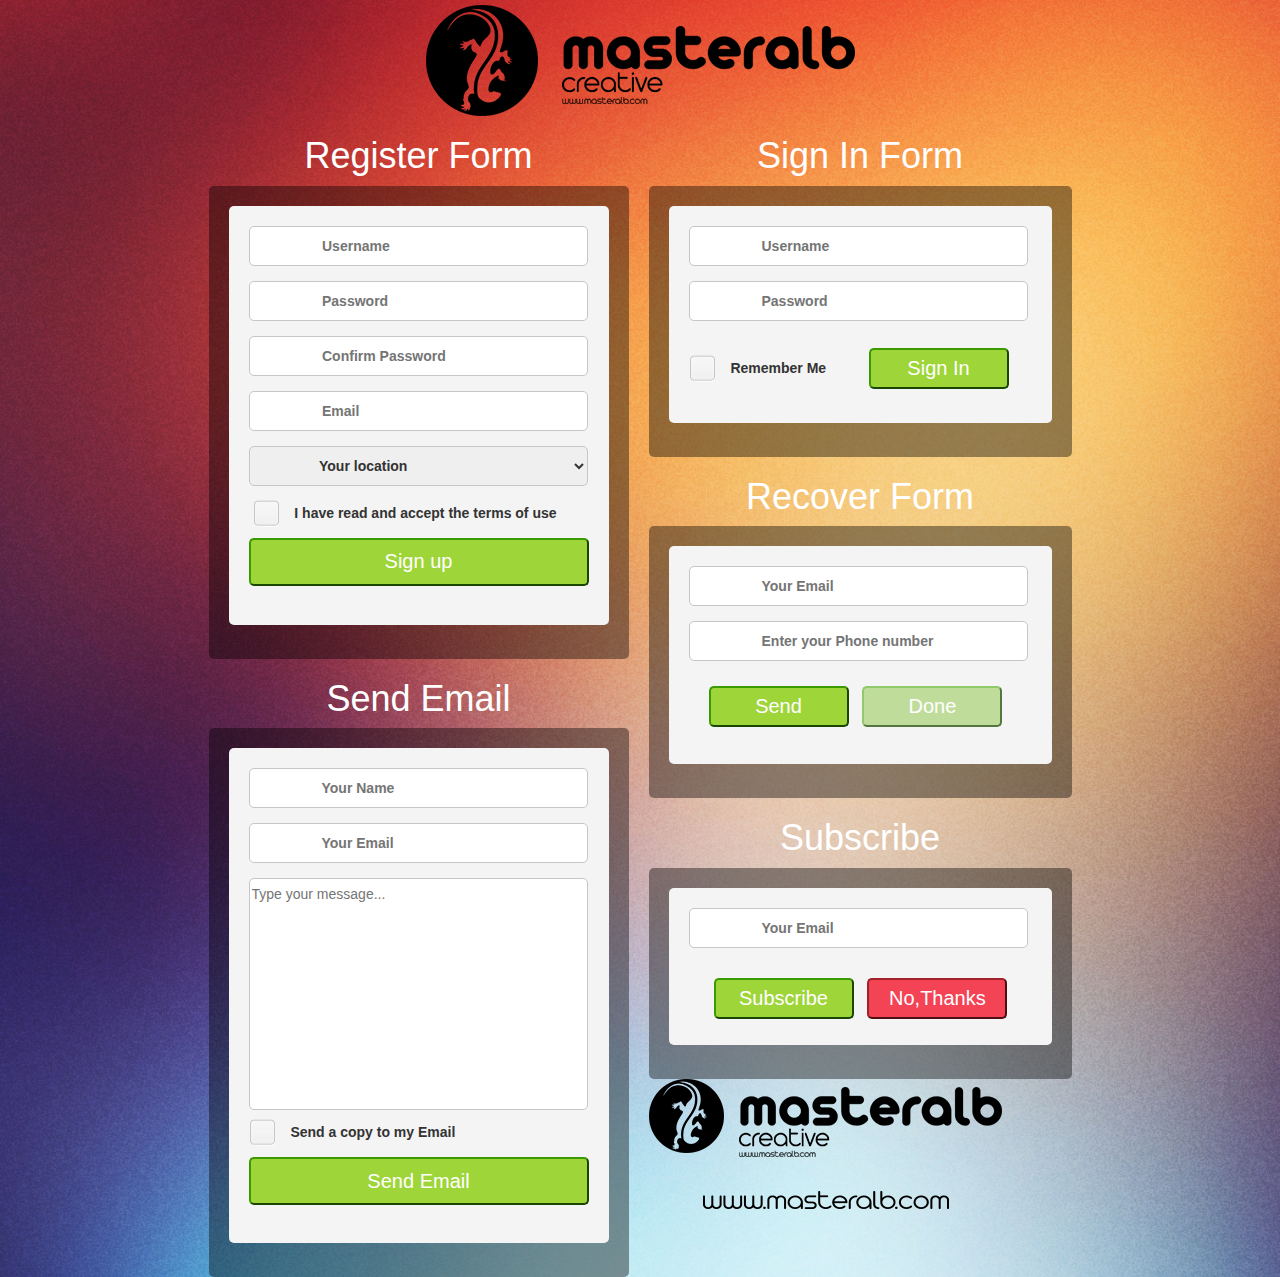
<file: challenge1/index.html>
<html>
<head>
  <meta charset="utf-8">
  <meta name="viewport" content="width=device-width, initial-scale=1">
  <link href="http://fonts.googleapis.com/css?family=Montserrat" rel="stylesheet">
  <link rel="stylesheet" href="https://maxcdn.bootstrapcdn.com/bootstrap/3.3.7/css/bootstrap.min.css">
  <link href="http://code.ionicframework.com/ionicons/2.0.1/css/ionicons.min.css" rel="stylesheet">
  <link rel="stylesheet" type="text/css" href="style.css">
</head>
<body>
  <div class="wrapper">
    <header class="logo">
      <div class="logo-top">
        <img src="images/logo-top.png" />
      </div>
    </header>
    <div class="main">
      <div class="left-side">
        <div class="form-register">
          <h1>Register Form</h1>
          <div class="shadow-form">
            <form class="register-form" autocomplete="on">
              <label class="icon-form"><i class="ion-person"></i><input type="text" class="username" name="username" placeholder="Username"></label></br>
              <label class="icon-form"><i class="ion-locked"></i><input type="text" name="password" placeholder="Password"></label></br>
              <label class="icon-form"><i class="ion-locked"></i><input type="text" name="cpassword" placeholder="Confirm Password"></label></br>
              <label class="icon-form"><i class="ion-email"></i><input type="text" name="email" placeholder="Email"></label></br>
              <label class="icon-form"><i class="ion-ios-location"></i><select class="loc-select">
                <option value="" disabled selected>Your location</option>
                <option value="hurr">Poland</option>
                <option value="hurr">Germany</option>
                <option value="hurr">Russia</option>
              </select></label></br>
              <input type="checkbox" id="c1" />
              <label for="c1"><p>I have read and accept the terms of use</p></label></br>
              <button type="button" class="button-register">Sign up</button>
            </form>
          </div>
        </div>
        <div class="form-sendemail">
          <h1>Send Email</h1>
          <div class="shadow-form">
            <form class="sendmail-form" autocomplete="on">
              <label class="icon-form"><i class="ion-person"></i><input type="text" class="username" name="name" placeholder="Your Name"></label></br>
              <label class="icon-form"><i class="ion-email"></i><input type="text" name="email" placeholder="Your Email"></label></br>
              <input type="textarea" placeholder="Type your message..."></br>
              <input type="checkbox" id="c2" />
              <label for="c2"><p>Send a copy to my Email</p></label></br>
              <button type="button" class="button-send">Send Email</button>
            </form>
          </div>
        </div>
      </div>
      <div class="right-side">
        <div class="form-sign">
          <h1>Sign In Form</h1>
          <div class="shadow-form">
            <form class="sign-form" autocomplete="on">
              <label class="icon-form"><i class="ion-person"></i><input type="text" class="username" name="username" placeholder="Username"></label></br>
              <label class="icon-form"><i class="ion-locked"></i><input type="text" name="password" placeholder="Password"></label></br>
              <input type="checkbox" id="c3" />
              <label for="c3"><p>Remember Me</p></label></br>
              <button type="button" class="button-sign">Sign In</button>
            </form>
          </div>
        </div>
        <div class="form-recover">
          <h1>Recover Form</h1>
          <div class="shadow-form">
            <form class="recover-form" autocomplete="on">
              <label class="icon-form"><i class="ion-email"></i><input type="text" name="email" placeholder="Your Email"></label></br>
              <label class="icon-form"><i class="ion-iphone"></i><input type="text" name="phone" placeholder="Enter your Phone number"></label></br>
              <button type="button" class="button-recover">Send</button>
              <button type="button" class="button-done">Done</button>
            </form>
          </div>
        </div>
        <div class="form-subscribe">
          <h1>Subscribe</h1>
          <div class="shadow-form">
            <form class="subscribe-form" autocomplete="on">
              <label class="icon-form"><i class="ion-email"></i><input type="text" name="email" placeholder="Your Email"></label></br>
              <button type="button" class="button-subscribe">Subscribe</button>
              <button type="button" class="button-no">No,Thanks</button>
            </div>
          </div>
          <div class="bottom-logo">
            <img src="images/logo-bot.png" />
          </div>
        </div>
      </div>
    </div>
  </body>
  </html>
</file>
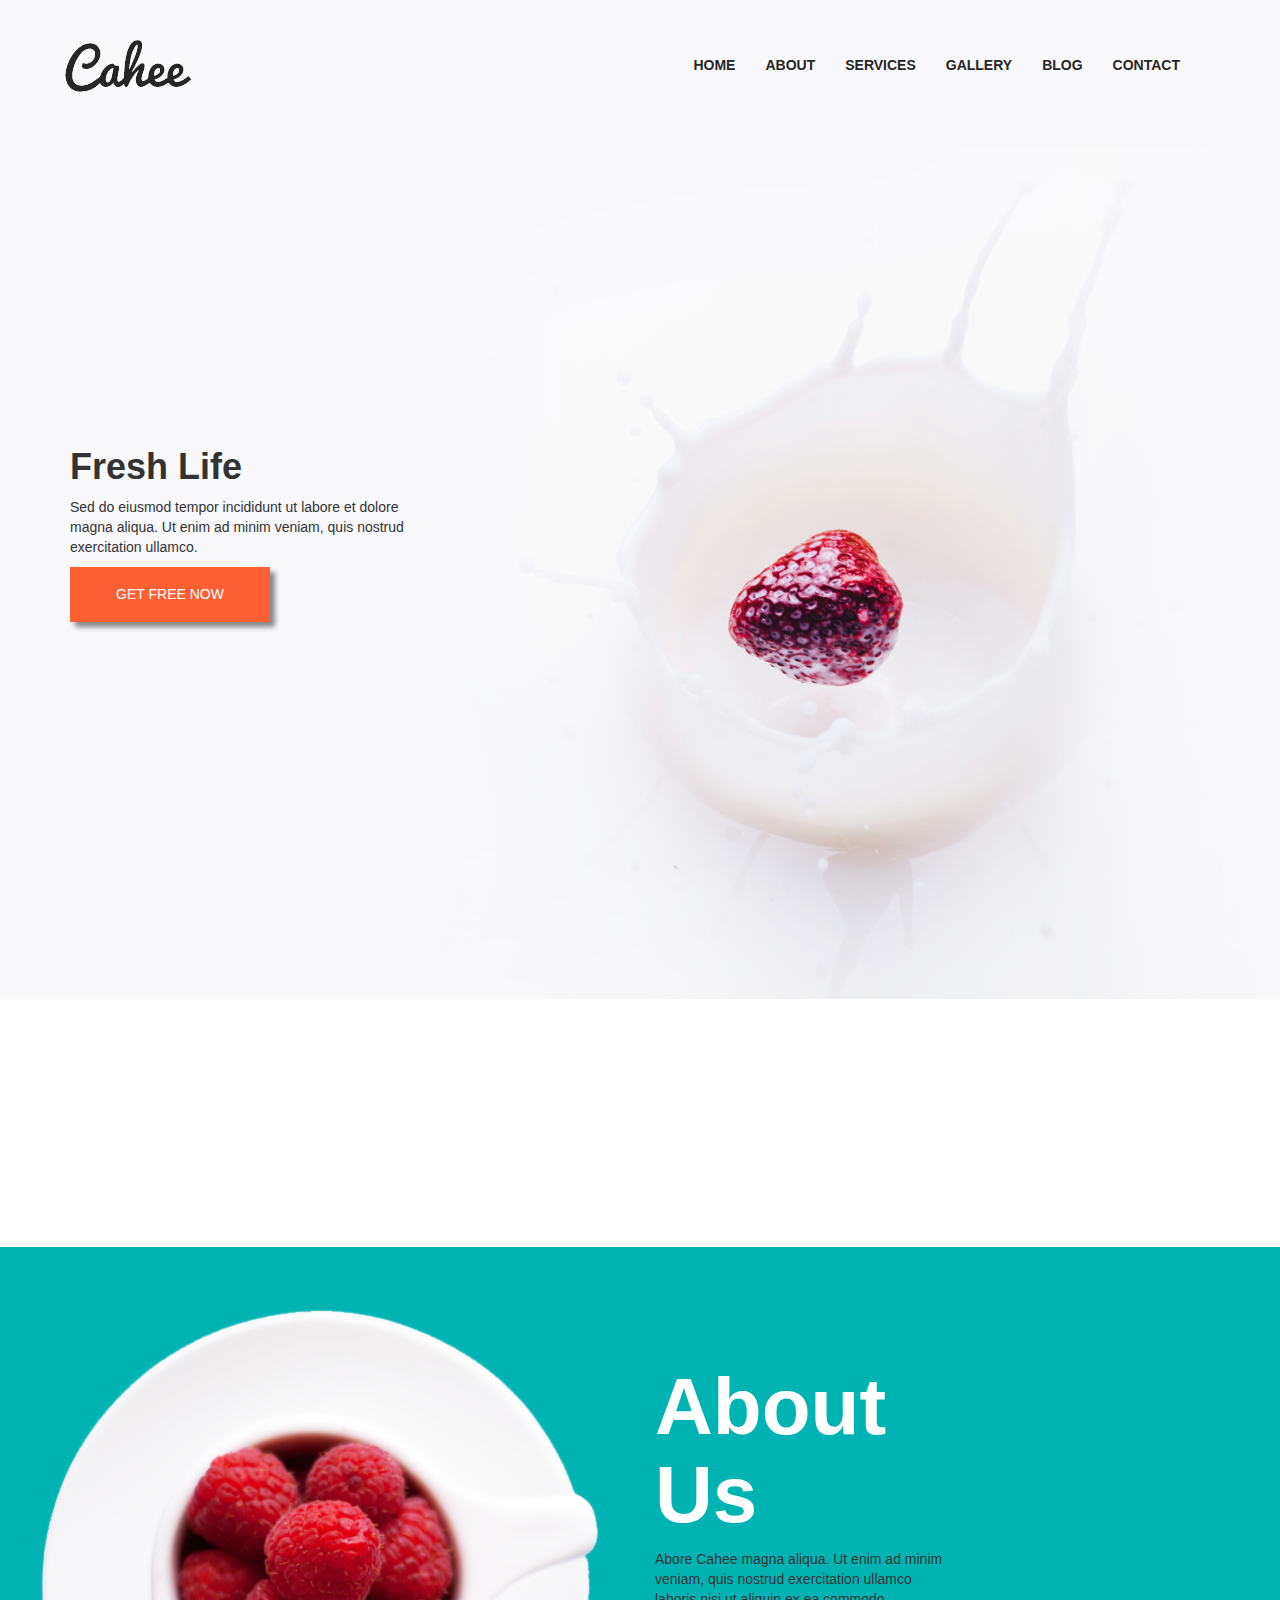
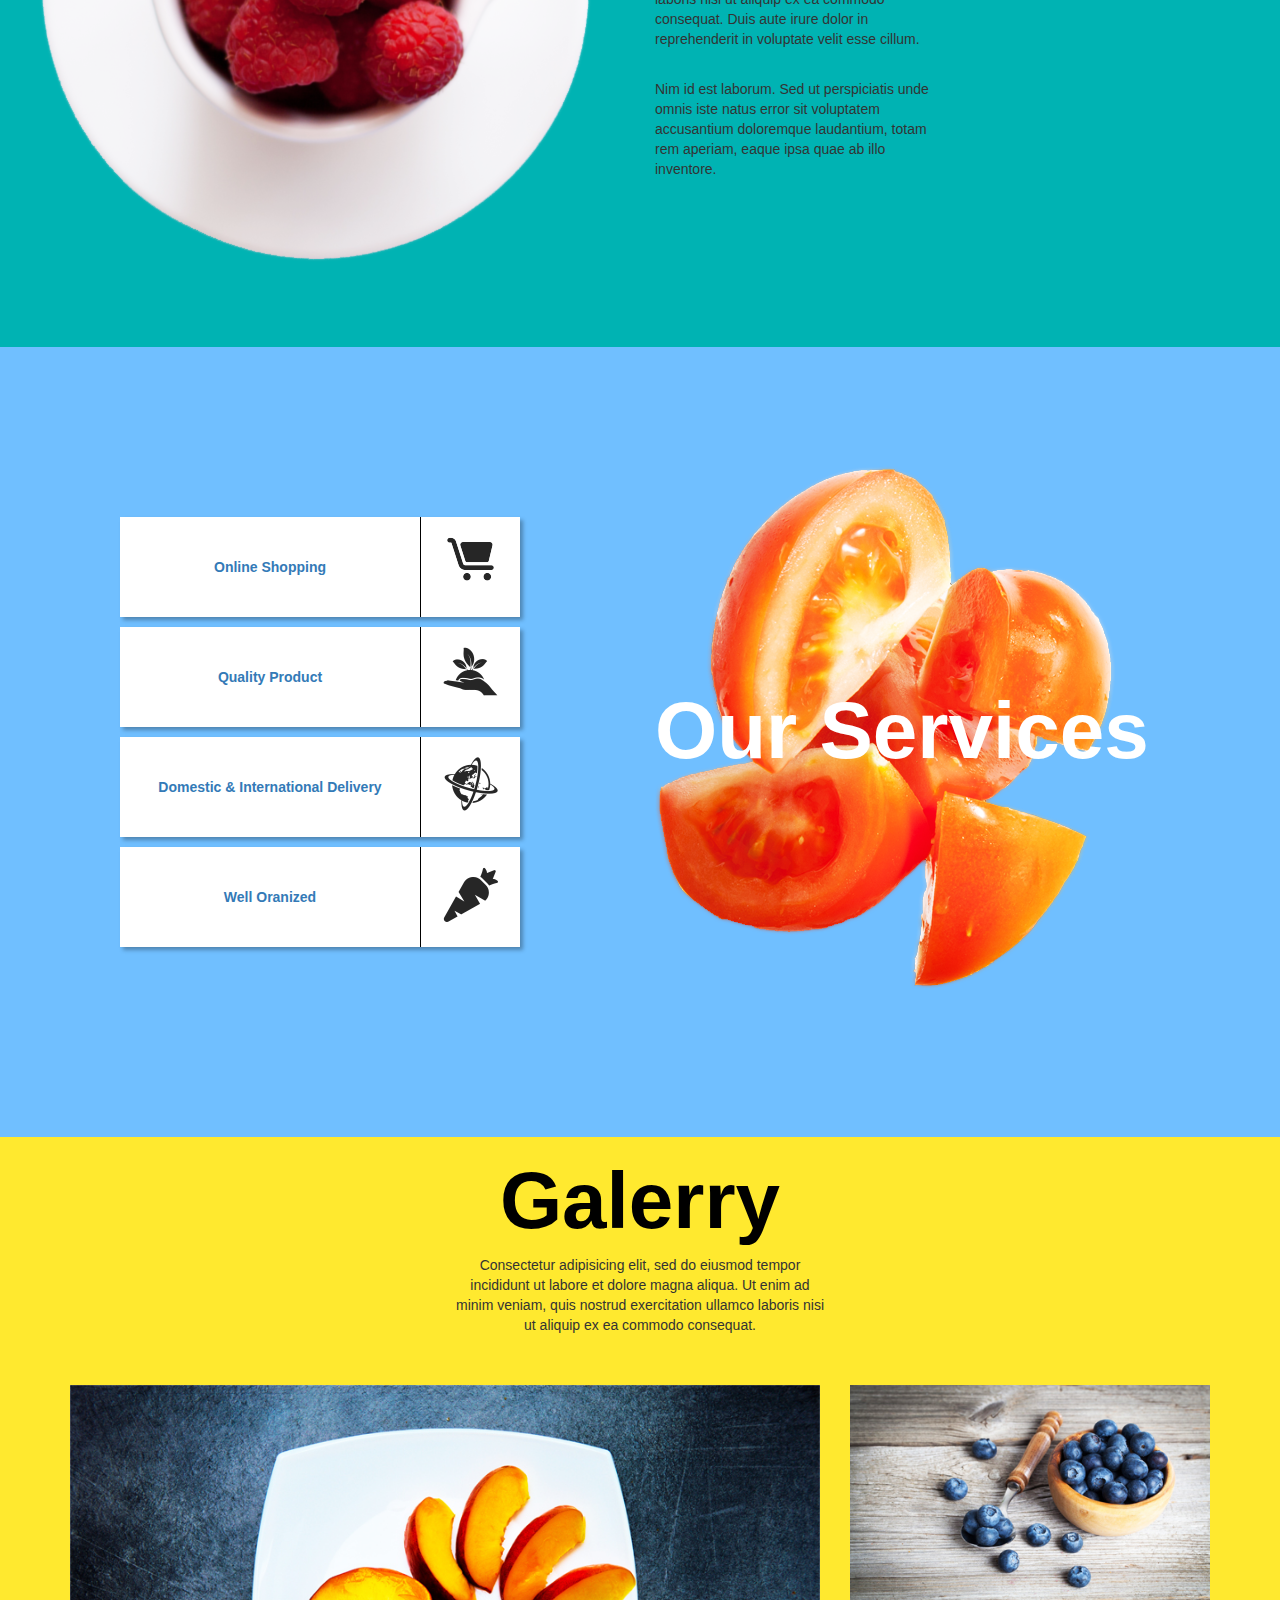
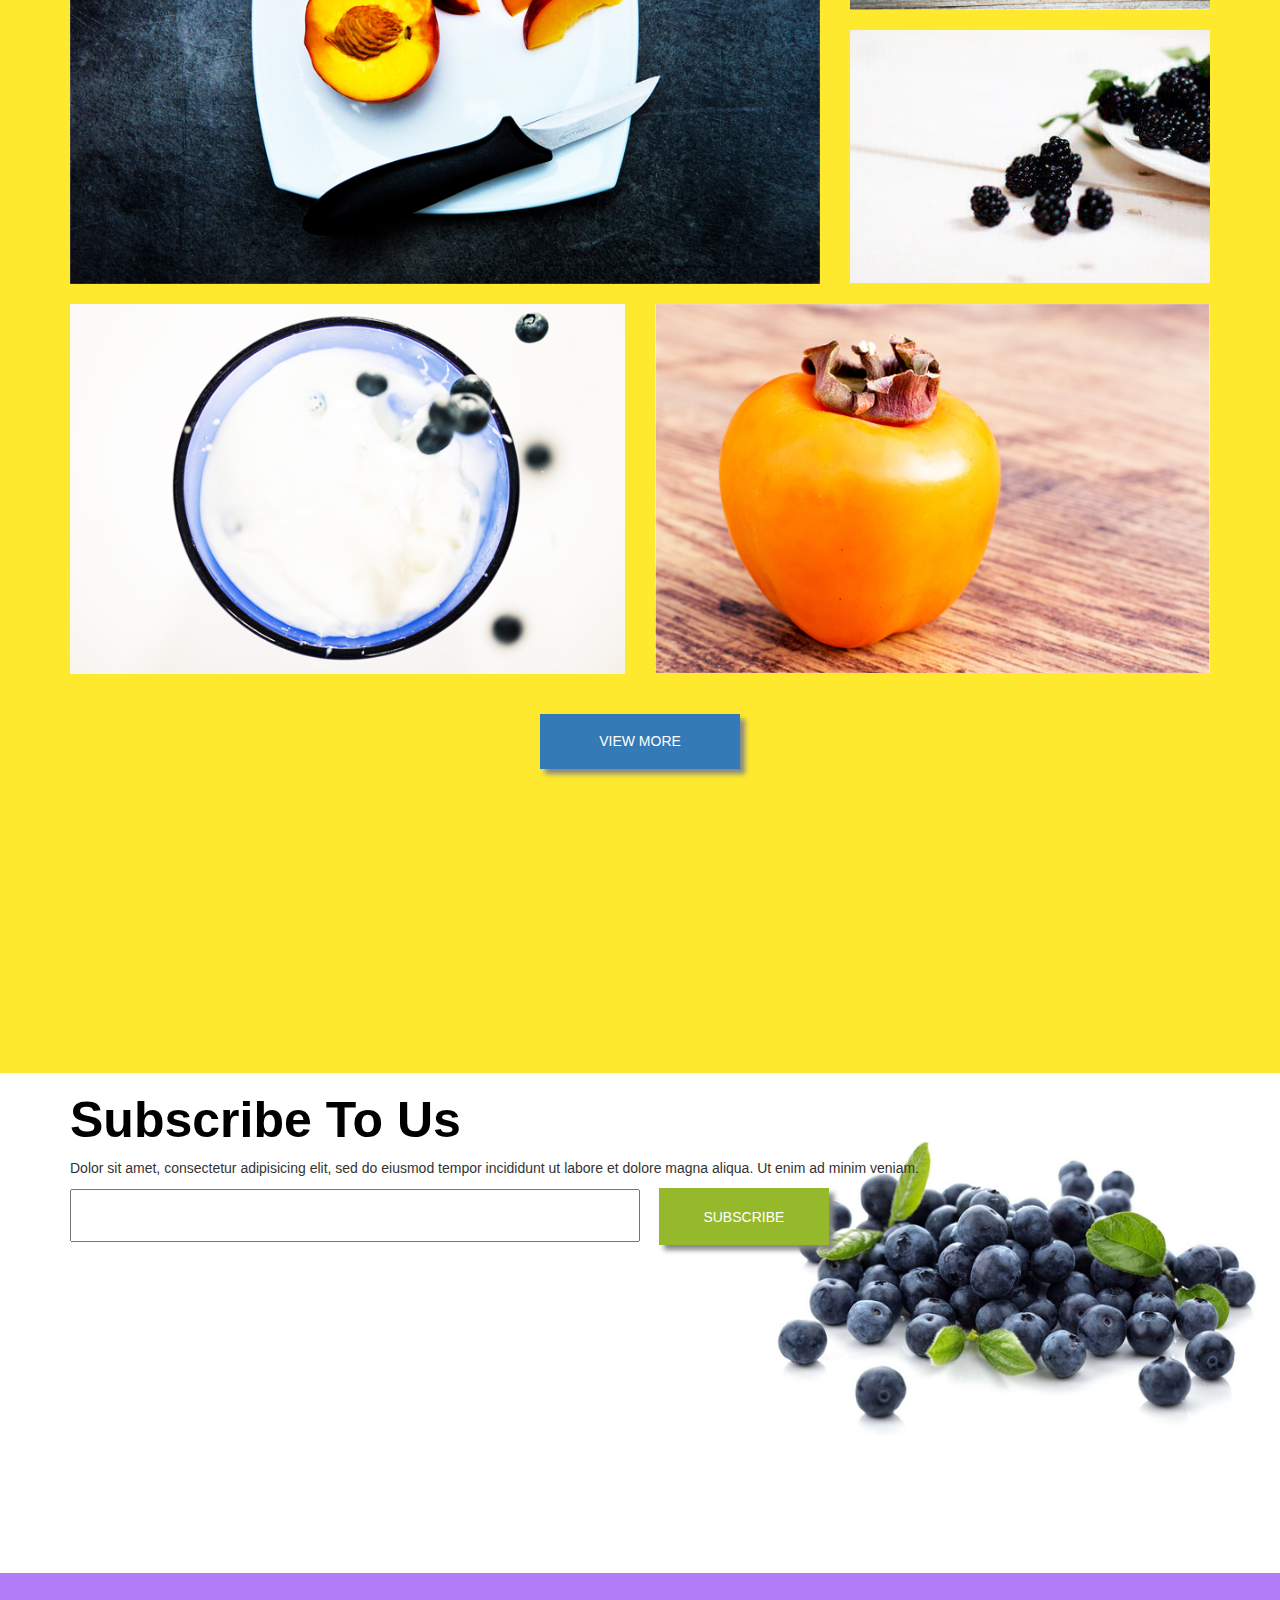
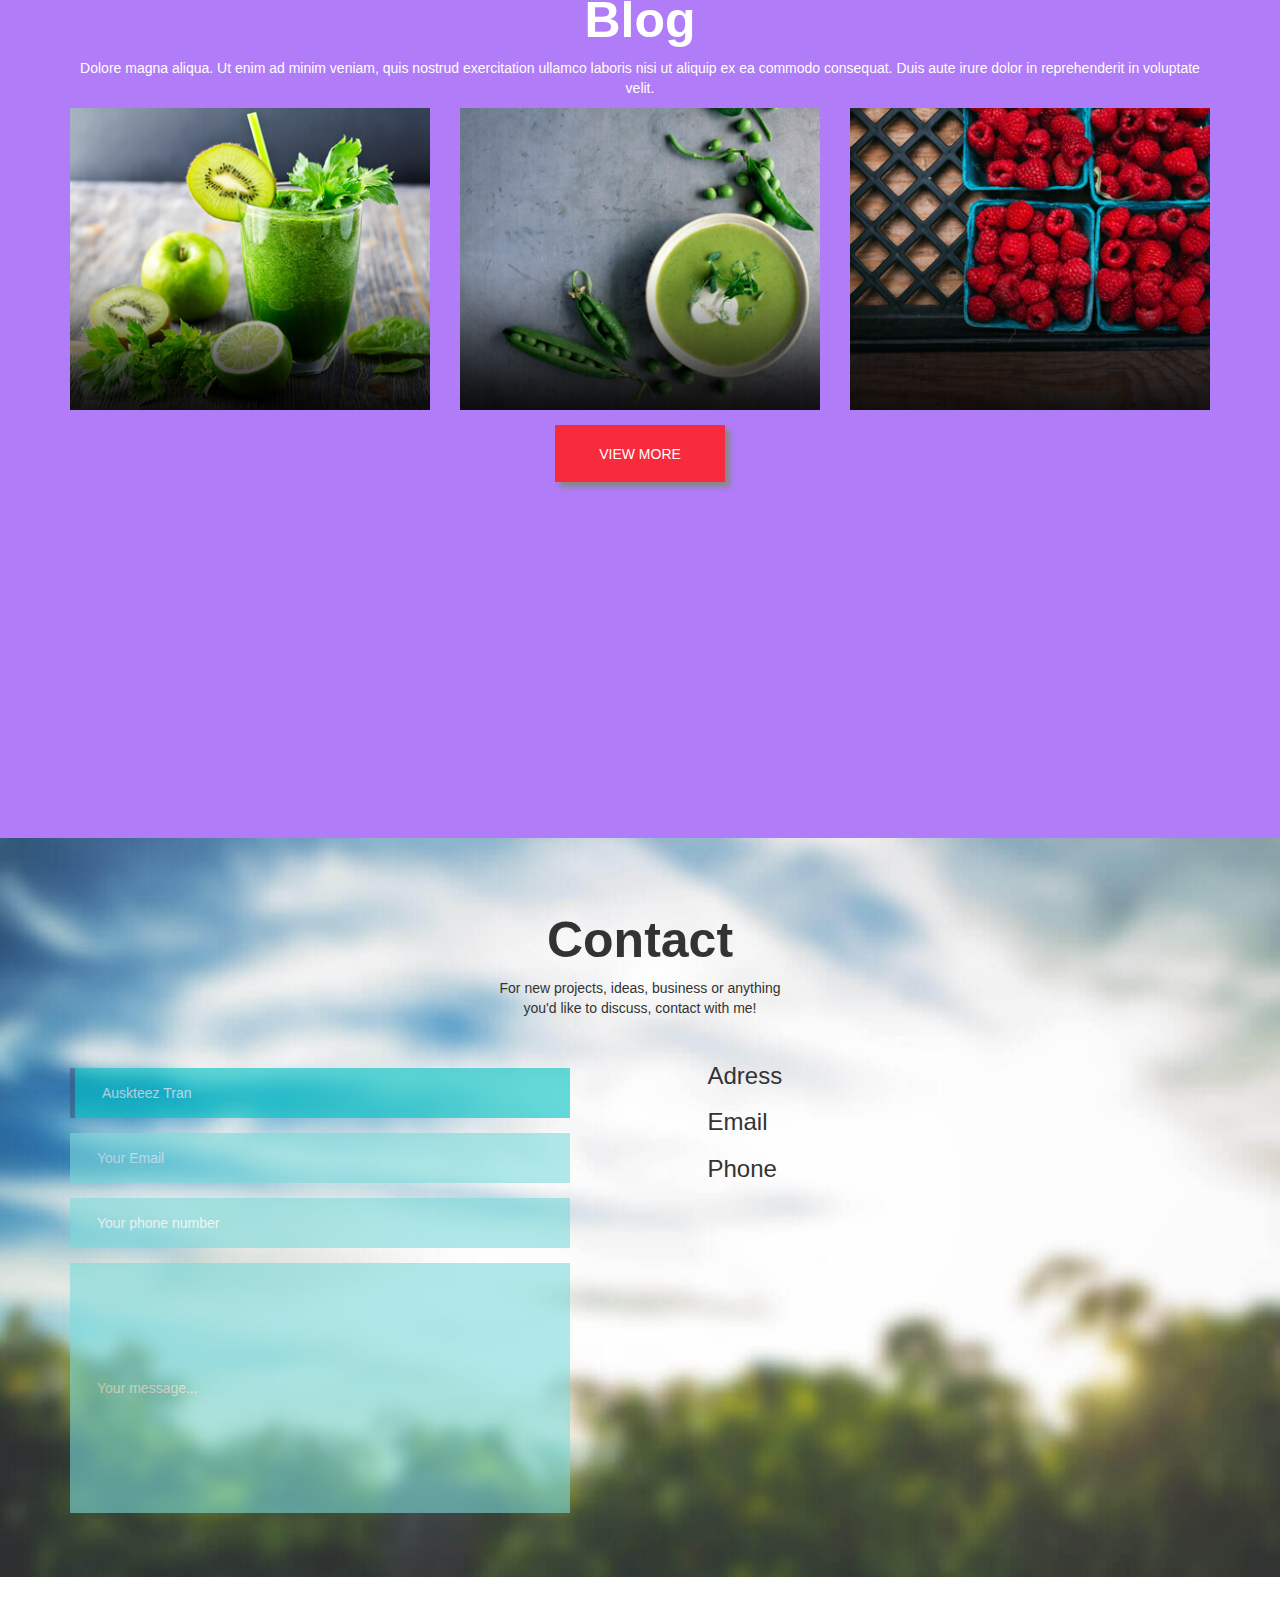
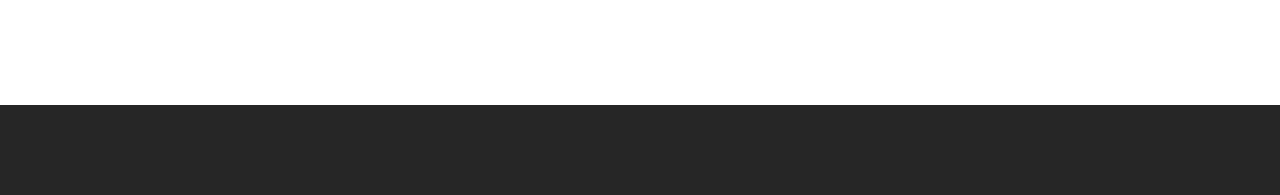
<file: challenge2/index.html>
<html lang="pl">
<head>
  <meta charset="utf-8">
  <meta name="viewport" content="width=device-width, initial-scale=1">
  <link rel="stylesheet" href="https://maxcdn.bootstrapcdn.com/bootstrap/3.3.7/css/bootstrap.min.css">
  <link rel="stylesheet" type="text/css" href="style.css">
  <script src="https://ajax.googleapis.com/ajax/libs/jquery/1.12.4/jquery.min.js"></script>
  <script src="http://maxcdn.bootstrapcdn.com/bootstrap/3.3.7/js/bootstrap.min.js"></script>
</head>
<body>
  <nav class="navbar navbar-default">
    <div class="navbar-header">
      <button type="button" class="navbar-toggle" data-toggle="collapse" data-target="#myNavbar">
        <span class="icon-bar"></span>
        <span class-"icon-bar"></span>
      </button>
      <a class="navbar-brand" href="#"><img src="img/logo.png" /></a>
    </div>
    <div class="collapse navbar-collapse" id="myNavbar">
      <ul class="nav navbar-nav navbar-right">
        <li><a href="#">HOME</a></li>
        <li><a href="#">ABOUT</a></li>
        <li><a href="#">SERVICES</a></li>
        <li><a href="#">GALLERY</a></li>
        <li><a href="#">BLOG</a></li>
        <li><a href="#">CONTACT</a></li>
      </ul>
    </div>
  </nav>
  <div class="top-content">
    <div class="container">
      <div class="row">
        <div class="col-md-4">
          <div class="content-1">
            <h1>Fresh Life</h1>
            <p>Sed do eiusmod tempor incididunt ut labore et dolore magna aliqua. Ut enim ad minim veniam, quis nostrud exercitation ullamco.</p>
            <button type="button" class="btn btn-custom">GET FREE NOW</button>
          </div>
        </div>
      </div>
    </div>
  </div>
  <div class="container-fluid about-us">
    <div class="row">
      <div class="col-md-6">
        <img src="img/img-about.png" class="img-about img-responsive" alt="Image About-Us">
      </div>
      <div class="col-md-3">
        <div class="content-about-us">
          <h2>About Us</h2>
          <p>Abore Cahee magna aliqua. Ut enim ad minim veniam, quis nostrud exercitation ullamco laboris nisi ut aliquip ex ea commodo consequat. Duis aute irure dolor in reprehenderit in voluptate velit esse cillum.</p></br>
          <p>Nim id est laborum. Sed ut perspiciatis unde omnis iste natus error sit voluptatem accusantium doloremque laudantium, totam rem aperiam, eaque ipsa quae ab illo inventore.</p>
        </div>
      </div>
    </div>
  </div>
  <div class="container-fluid services">
    <div class="row">
      <div class="col-xs-12 col-md-6">
        <div class="service-buttons">
          <a href="#">
            <div class="service-button">
              <div class="button-text">
                <p class="text-serv">Online Shopping</p>
              </div>
              <div class="button-icon">
                <img class="icon-img" src="img/icon-shop.png" />
              </div>
            </div>
          </a>
          <a href="#">
            <div class="service-button">
              <div class="button-text">
                <p class="text-serv">Quality Product</p>
              </div>
              <div class="button-icon">
                <img class="icon-img" src="img/icon-product.png" />
              </div>
            </div>
            <a href="#">
              <div class="service-button">
                <div class="button-text">
                  <p class="text-serv">Domestic & International Delivery</p>
                </div>
                <div class="button-icon">
                  <img class="icon-img" src="img/icon-inter.png" />
                </div>
              </div>
            </a>
            <a href="#">
              <div class="service-button">
                <div class="button-text">
                  <p class="text-serv">Well Oranized</p>
                </div>
                <div class="button-icon">
                  <img class="icon-img" src="img/icon-org.png" />
                </div>
              </div>
            </a>
          </div>
        </div>
        <div class="col-md-6">
          <div class="text-img2">
            <h2>Our Services</h2>
          </div>
          <div class="img2">
            <img class="img-responsive" src="img/img-2.png" />
          </div>
        </div>
      </div>
    </div>
    <div class="container-fluid galerry-content">
      <div class="text-galerry">
        <h2 class="h2-galerry">Galerry</h2>
        <p>Consectetur adipisicing elit, sed do eiusmod tempor incididunt ut labore et dolore magna aliqua. Ut enim ad minim veniam, quis nostrud exercitation ullamco laboris nisi ut aliquip ex ea commodo consequat.</p>
      </div>
      <div class="container content-img">
        <div class="row">
          <div class="col-xs-12 col-md-8">
            <img class="img-responsive" src="img/1.jpg" />
          </div>
          <div class="col-xs-12 col-md-4">
            <img class="img-responsive margin-img1" src="img/2.jpg" />
            <img class="img-responsive" src="img/3.jpg" />
          </div>
          <div class="col-xs-12 col-md-6">
            <img class="img-responsive margin-img2" src="img/4.jpg" />
          </div>
          <div class="col-xs-12 col-md-6">
            <img class="img-responsive margin-img2" src="img/5.jpg" />
          </div>
        </div>
        <div class="button-view-more">
          <button type="button" class="btn btn-primary">VIEW MORE</button>
        </div>
      </div>
    </div>
    <div class="container-fluid subscribe-content">
      <div class="container">
        <h2 class="subscribe-text">Subscribe To Us</h2>
        <p>Dolor sit amet, consectetur adipisicing elit, sed do eiusmod tempor incididunt ut labore et dolore magna aliqua. Ut enim ad minim veniam.</p>
        <label><input type="text" class="email-input" name="email" placeholder="Your Email Adress..."></label>
        <button type="button" class="btn btn-info">SUBSCRIBE</button>
      </div>
    </div>
    <div class="container-fluid blog-content">
      <div class="container">
        <h2 class="text-blog">Blog</h2>
        <p class="text-blog-p">Dolore magna aliqua. Ut enim ad minim veniam, quis nostrud exercitation ullamco laboris nisi ut aliquip ex ea commodo consequat. Duis aute irure dolor in reprehenderit in voluptate velit.</p>
        <div class="row">
          <div class="col-xs-12 col-md-4">
            <img class="img-responsive" src="img/blog1.jpg" />
          </div>
          <div class="col-xs-12 col-md-4">
            <img class="img-responsive" src="img/blog2.jpg" />
          </div>
          <div class="col-xs-12 col-md-4">
            <img class="img-responsive" src="img/blog3.jpg" />
          </div>
        </div>
        <div class="col-xs-12 col-md-12 text-center"> <!--text-center class bootstrap -->
        <button type="button" class="btn btn-danger">VIEW MORE</button>
      </div>
    </div>
  </div>
  <div class="container-fluid contact-content">
    <div class="text-contact text-center">
      <h1 class="contact-text">Contact</h1>
      <p>For new projects, ideas, business or anything</br>
        you'd like to discuss, contact with me!</p>
    </div>
    <div class="container">
      <div class="row">
    <div class="col-xs-12 col-sm-5">
      <form>
        <input type="text" class="input-text input-border" disabled name="Auskteez" placeholder="Auskteez Tran"</input>
        <input type="text" class="input-text" name="email" placeholder="Your Email"</input>
        <input type="text" class="input-text" name="Auskteez" placeholder="Your phone number"</input>
        <input type="textarea" class="input-textarea" name="Auskteez" placeholder="Your message..."</input>
      </form>
    </div>
  <div class="col-xs-12 col-sm-5">
    <div class="contact-adress">
      <h3>Adress</h3>
      <h3>Email</h3>
      <h3>Phone</h3>
    </div>
  </div>
</div>
</div>
</div>
  <footer>
  </footer>
  </body>
  </html>
</file>
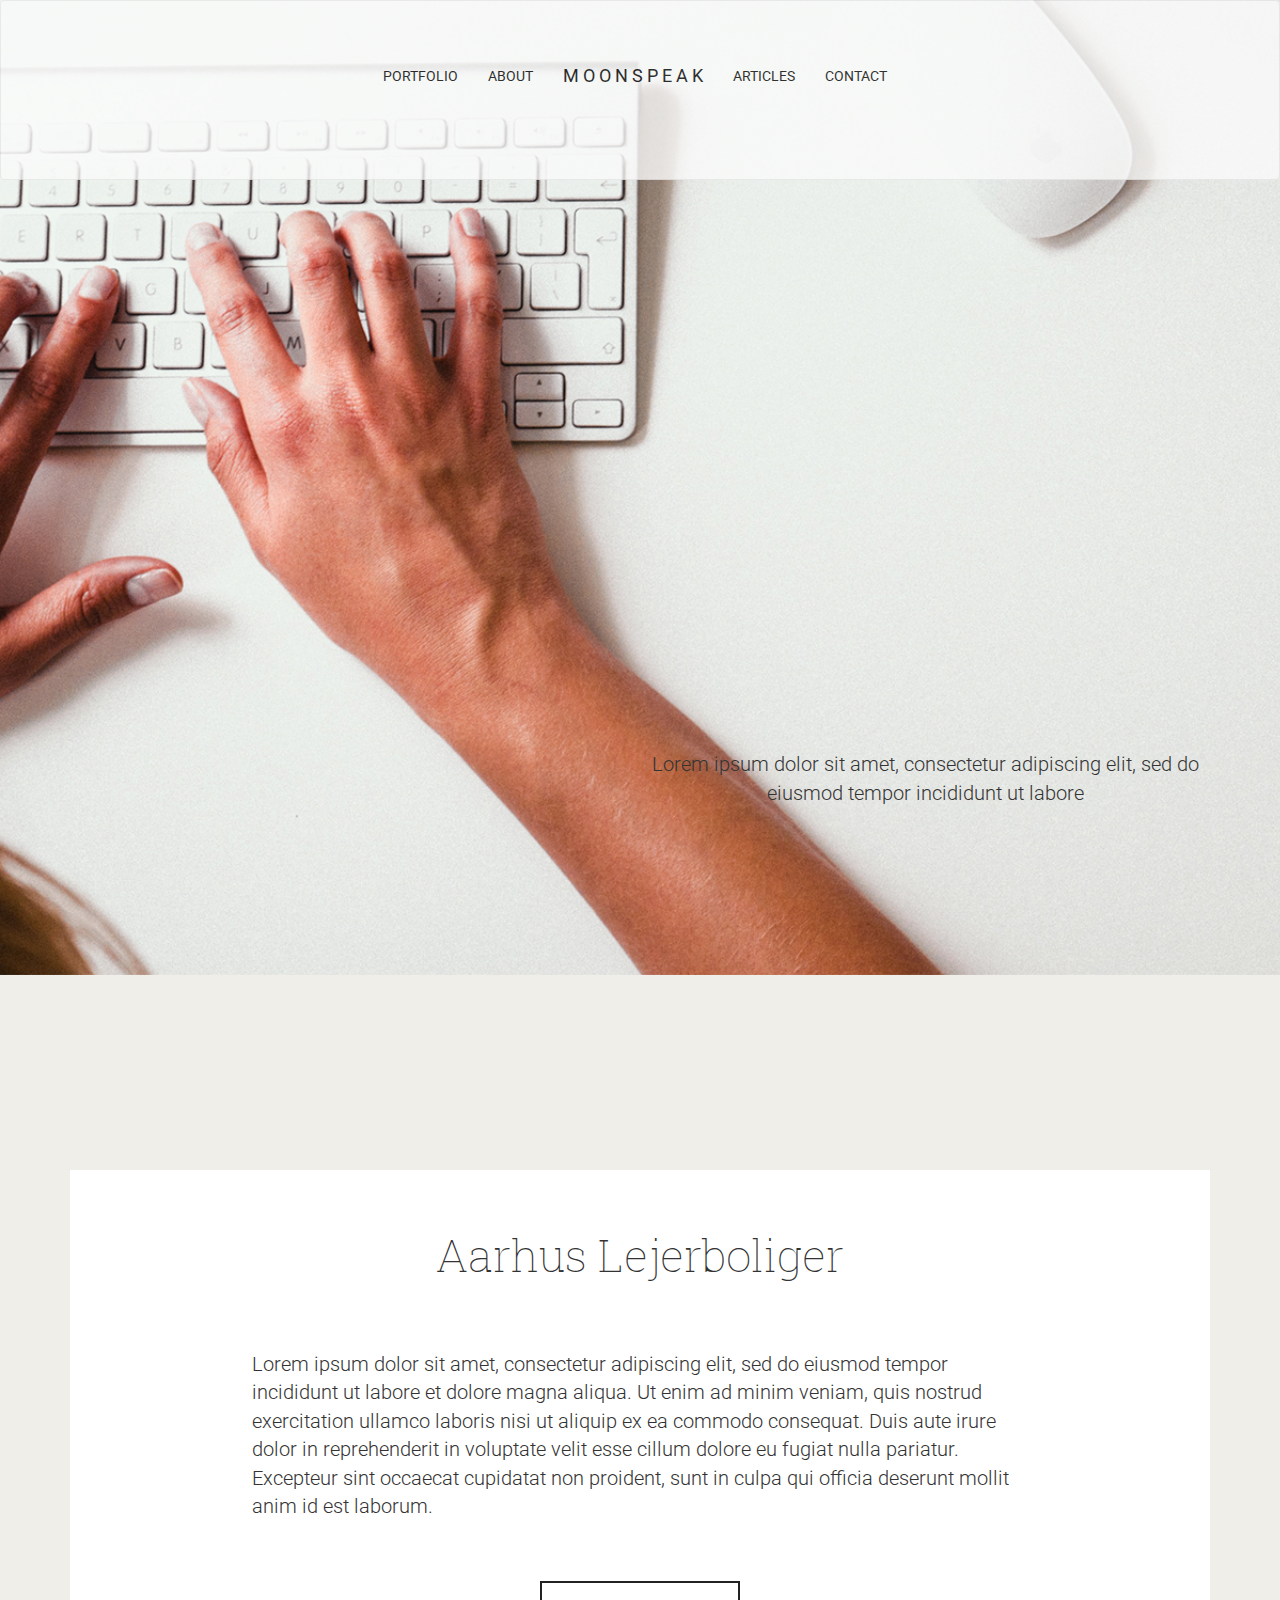
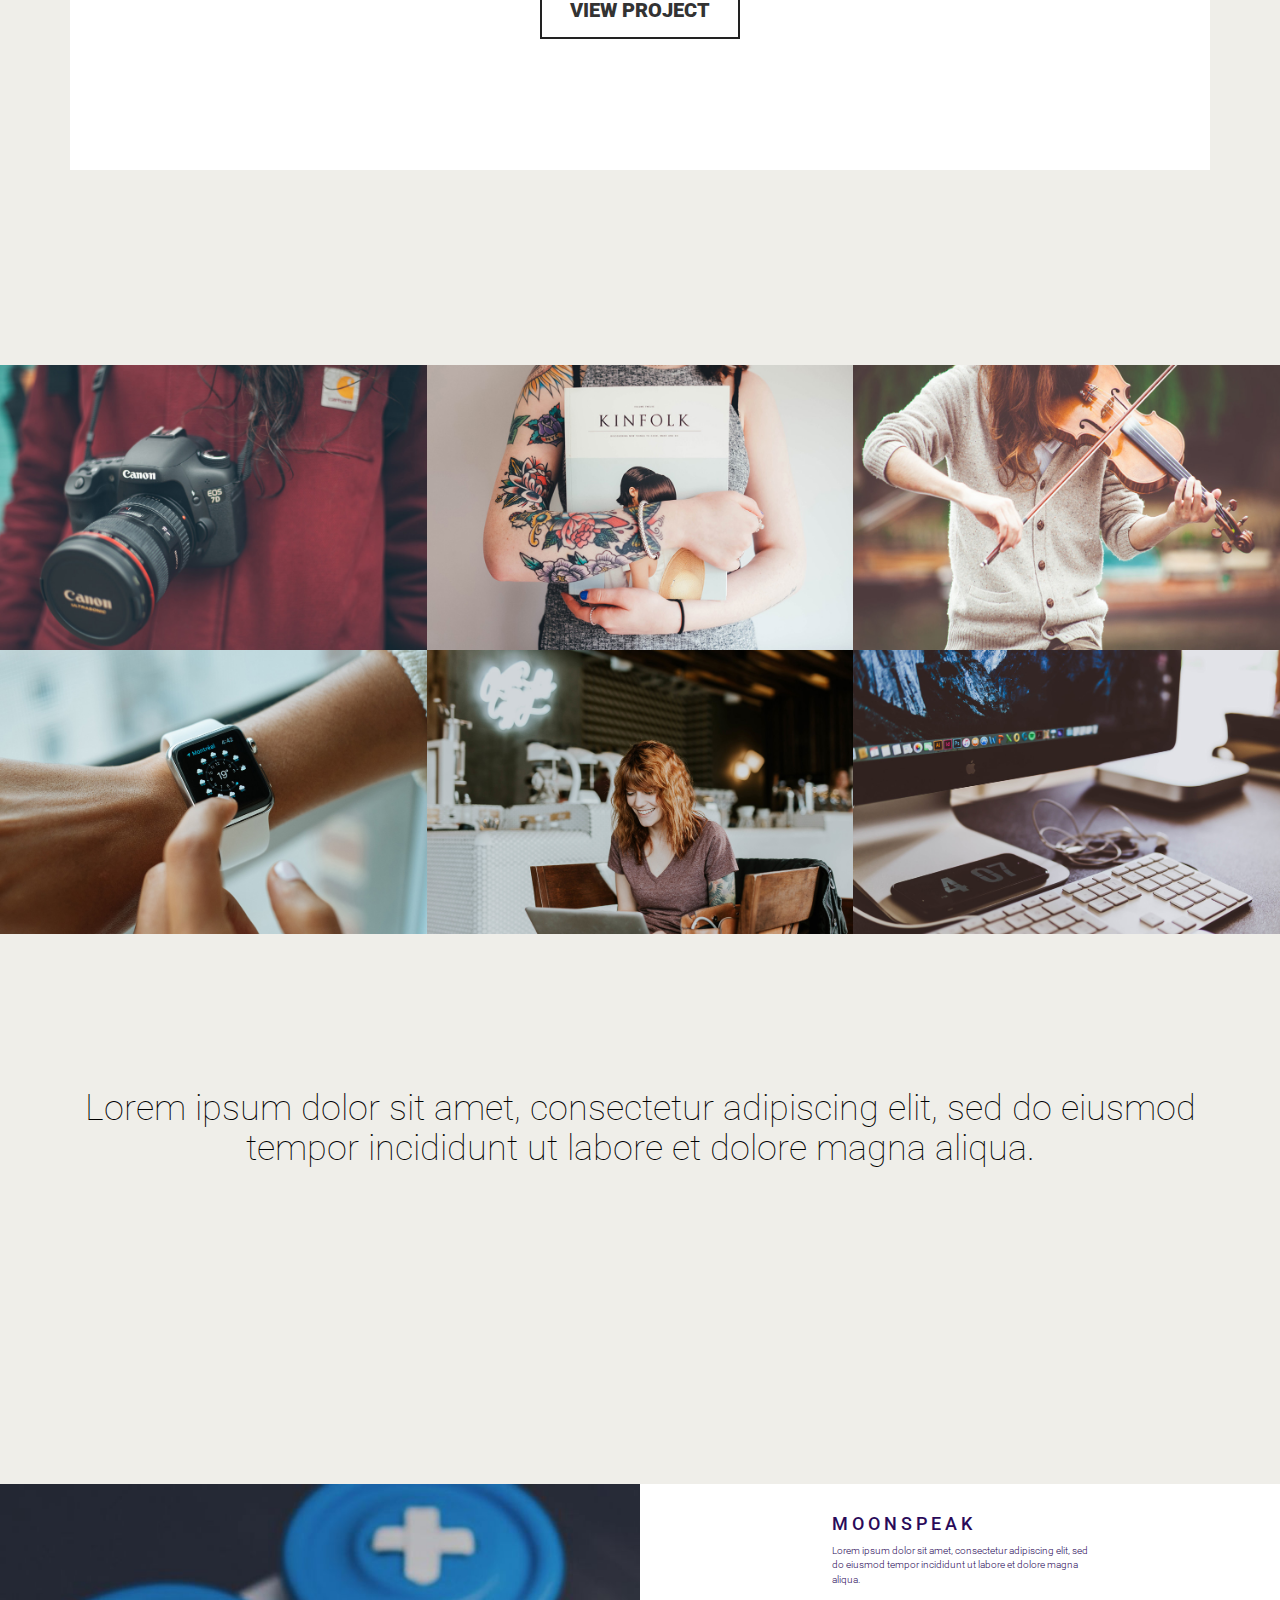
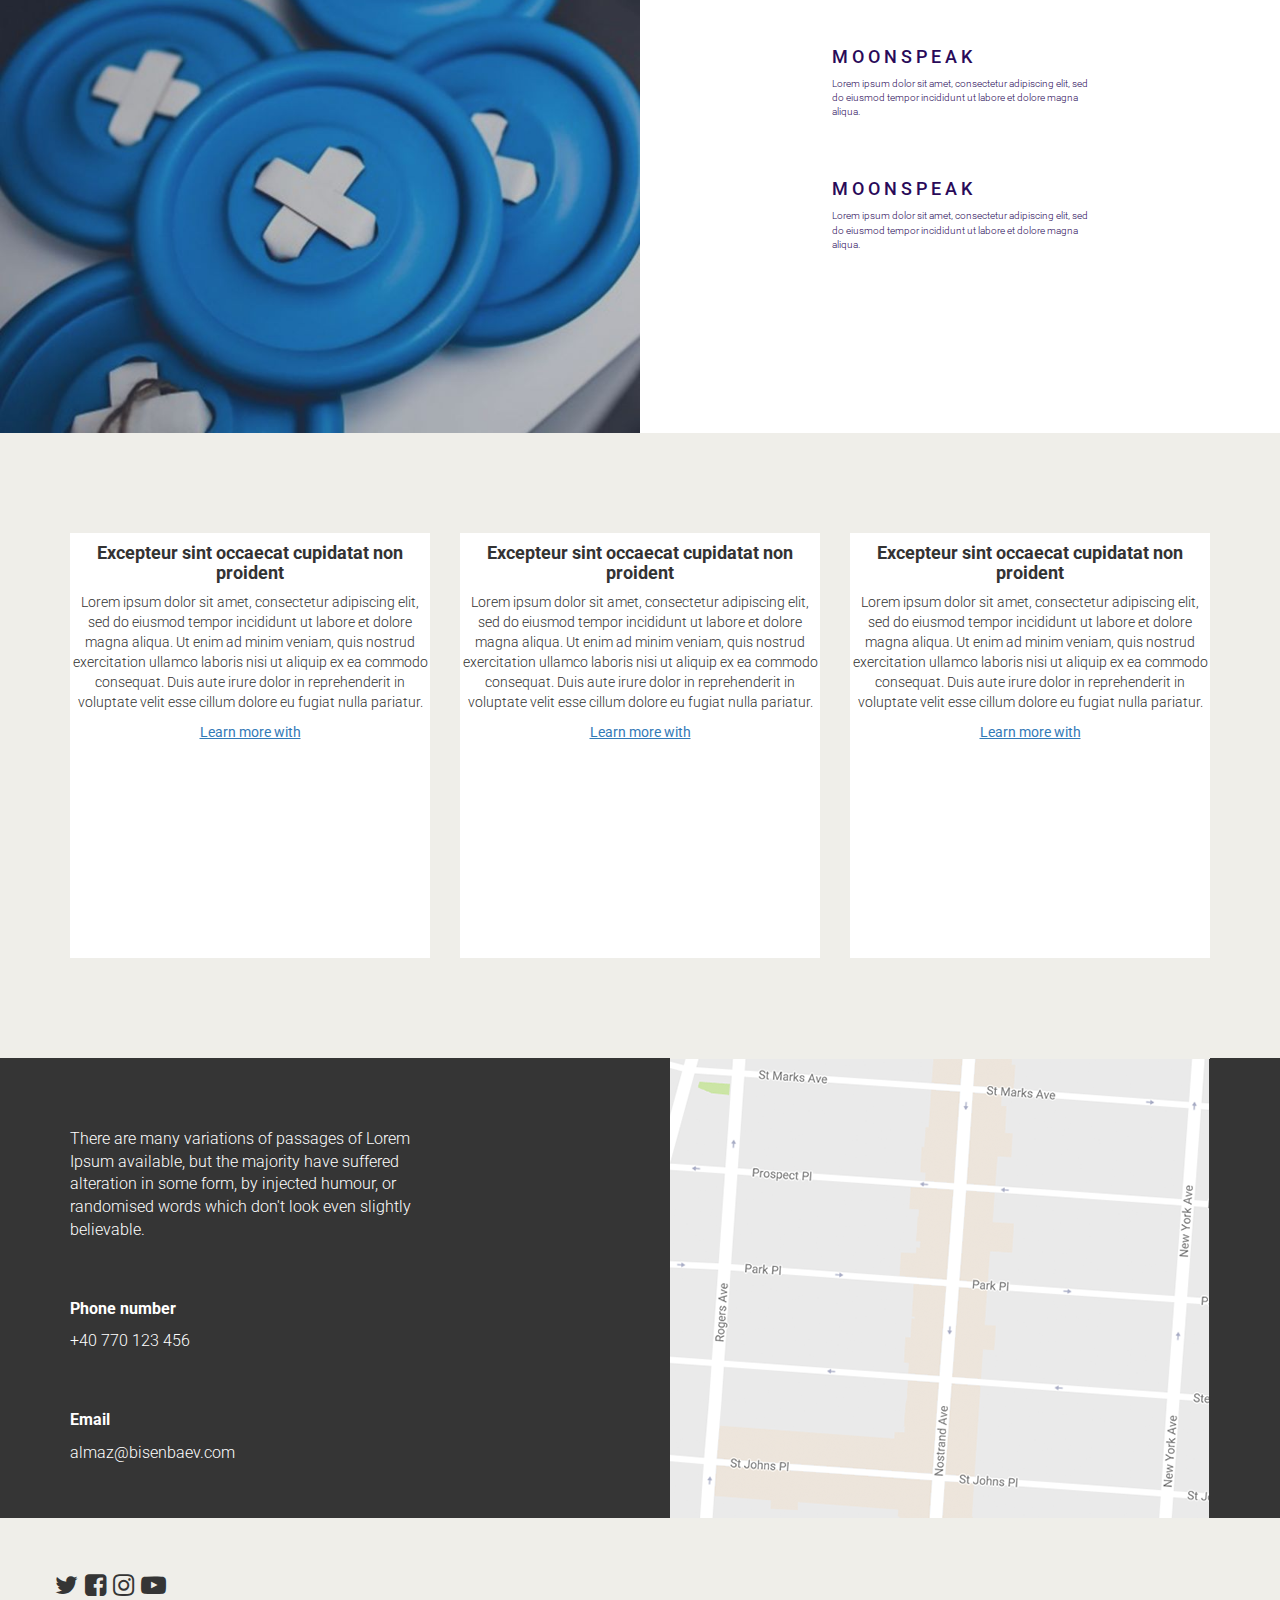
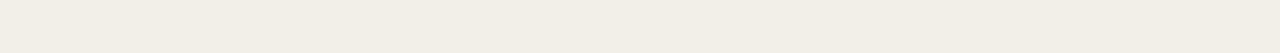
<file: challenge3/index.html>
<!DOCTYPE html>
<html>
<head>
  <meta charset="utf-8">
  <meta name="viewport" content="width=device-width, initial-scale=1">
  <link rel="stylesheet" href="https://maxcdn.bootstrapcdn.com/bootstrap/3.3.7/css/bootstrap.min.css">
  <link rel="stylesheet" type="text/css" href="style.css">
  <script src="https://ajax.googleapis.com/ajax/libs/jquery/1.12.4/jquery.min.js"></script>
  <script src="http://maxcdn.bootstrapcdn.com/bootstrap/3.3.7/js/bootstrap.min.js"></script>
  <link rel="stylesheet" href="css/font-awesome.min.css">
</head>
<body>
  <header class="header-background">
    <nav class="navbar navbar-default">
      <button type="button" class="navbar-toggle" data-toggle="collapse" data-target="#myNavbar">
        <span class="icon-bar"></span>
        <span class="icon-bar"></span>
        <span class="icon-bar"></span>
      </button>
      <div class="collapse navbar-collapse" id="myNavbar">
        <ul class="nav navbar-nav">
          <li><a href="#">PORTFOLIO</a></li>
          <li><a href="#">ABOUT</a></li>
          <a class="navbar-brand" href="#">M O O N S P E A K</a>
          <li><a href="#">ARTICLES</a></li>
          <li><a href="#">CONTACT</a></li>
        </ul>
      </div>
    </nav>
    <div class="container">
      <div class="col-md-6 pull-right">
        <p class="text-header">Lorem ipsum dolor sit amet, consectetur adipiscing
          elit, sed do eiusmod tempor incididunt ut labore</p>
        </div>
      </div>
    </header>

    <section class="some-text">
      <div class="container">
        <div class="aarhus-text-place col-md-12">
          <div class="aarhus-text">
            <h1>Aarhus Lejerboliger</h1>
            <br>
            <p class="some-text-description">Lorem ipsum dolor sit amet, consectetur adipiscing elit, sed do eiusmod tempor incididunt ut labore et dolore magna aliqua. Ut enim ad minim veniam, quis nostrud exercitation ullamco laboris nisi ut aliquip ex ea commodo consequat. Duis aute irure dolor in reprehenderit in voluptate velit esse cillum dolore eu fugiat nulla pariatur. Excepteur sint occaecat cupidatat non proident, sunt in culpa qui officia deserunt mollit anim id est laborum.</p>
          </div>
          <div class="button-view">VIEW PROJECT</div>
        </div>
      </div>
    </section>

    <section class="portfolio">
      <div class="container-fluid nopadding"> <!---test test-class and img-h-6 -->
        <div class="col-md-4 nopadding img-hv ">
          <a href="#"><img class="img-port img-responsive" src="img/6.jpg" alt="image-6"></a>
          <div class="textBox">
            <div class="text">Lorem Ipsum</div>
          </div>
        </div>
        <div class="col-md-4 nopadding img-hv ">
          <a href="#"><img class="img-port img-responsive" src="img/5.jpg" alt="image-5"></a>
          <div class="textBox">
            <div class="text">Lorem Ipsum</div>
          </div>
        </div>
        <div class="col-md-4 nopadding img-hv ">
          <a href="#"><img class="img-port img-responsive" src="img/4.jpg" alt="image-4"></a>
          <div class="textBox">
            <div class="text">Lorem Ipsum</div>
          </div>
        </div>
        <div class="col-md-4 nopadding img-hv ">
          <a href="#"><img class="img-port img-responsive" src="img/3.jpg" alt="image-3"></a>
          <div class="textBox">
            <div class="text">Lorem Ipsum</div>
          </div>
        </div>
        <div class="col-md-4 nopadding img-hv ">
          <a href="#"><img class="img-port img-responsive" src="img/2.jpg" alt="image-2"></a>
          <div class="textBox">
            <div class="text">Lorem Ipsum</div>
          </div>
        </div>
        <div class="col-md-4 nopadding img-hv ">
          <a href="#"><img class="img-port img-responsive" src="img/1.jpg" alt="image-1"></a>
          <div class="textBox">
            <div class="text">Lorem Ipsum</div>
          </div>
        </div>
      </section>

      <section class="a-title">
        <div class="container">
          <div class="text-title">
            <h1>Lorem ipsum dolor sit amet, consectetur adipiscing elit, sed do eiusmod tempor incididunt ut labore et dolore magna aliqua.</h1>
          </div>
        </div>
      </section>

      <section class="about">
        <div class="container-fluid">
        <div class="row">
          <div class="col-md-6">
            <img class="img-responsive img-about" src="img/about.jpg" alt="guzik">
          </div>
          <div class="wrapper-about">
          <div class="col-md-6">
            <div class="text-about">
          <h4>M O O N S P E A K</h4>
          <p>Lorem ipsum dolor sit amet, consectetur adipiscing elit, sed do eiusmod tempor incididunt ut labore et dolore magna aliqua.</p>
        </div>
            <div class="text-about">
          <h4>M O O N S P E A K</h4>
          <p>Lorem ipsum dolor sit amet, consectetur adipiscing elit, sed do eiusmod tempor incididunt ut labore et dolore magna aliqua.</p>
        </div>
            <div class="text-about">
          <h4>M O O N S P E A K</h4>
          <p>Lorem ipsum dolor sit amet, consectetur adipiscing elit, sed do eiusmod tempor incididunt ut labore et dolore magna aliqua.</p>
        </div>
      </div>
    </div>
  </div>
</div>
  </section>

      <section class="articles">
        <div class="container">
          <div class="row">
            <div class="col-md-4">
              <div class="white-form">
                <div class="white-form-text text-center">
                  <h4>Excepteur sint occaecat cupidatat non proident</h4>
                  <p>Lorem ipsum dolor sit amet, consectetur adipiscing elit, sed do eiusmod tempor incididunt ut labore et dolore magna aliqua. Ut enim ad minim veniam, quis nostrud exercitation ullamco laboris nisi ut aliquip ex ea commodo consequat. Duis aute irure dolor in reprehenderit in voluptate velit esse cillum dolore eu fugiat nulla pariatur.</p>
                  <a href="#"><u>Learn more with</u></a>
                </div>
              </div>
            </div>
            <div class="col-md-4">
              <div class="white-form">
                <div class="white-form-text text-center">
                  <h4>Excepteur sint occaecat cupidatat non proident</h4>
                  <p>Lorem ipsum dolor sit amet, consectetur adipiscing elit, sed do eiusmod tempor incididunt ut labore et dolore magna aliqua. Ut enim ad minim veniam, quis nostrud exercitation ullamco laboris nisi ut aliquip ex ea commodo consequat. Duis aute irure dolor in reprehenderit in voluptate velit esse cillum dolore eu fugiat nulla pariatur.</p>
                  <a href="#"><u>Learn more with</u></a>
                </div>
              </div>
            </div>
            <div class="col-md-4">
              <div class="white-form">
                <div class="white-form-text text-center">
                  <h4>Excepteur sint occaecat cupidatat non proident</h4>
                  <p>Lorem ipsum dolor sit amet, consectetur adipiscing elit, sed do eiusmod tempor incididunt ut labore et dolore magna aliqua. Ut enim ad minim veniam, quis nostrud exercitation ullamco laboris nisi ut aliquip ex ea commodo consequat. Duis aute irure dolor in reprehenderit in voluptate velit esse cillum dolore eu fugiat nulla pariatur.</p>
                  <a href="#"><u>Learn more with</u></a>
                </div>
              </div>
            </div>
          </div>
        </div>
      </div>
    </section>
    <section class="contact">
      <div class="container">
        <div class="row">
          <div class="col-md-4">
            <div class="contact-text text-left">
              <p>There are many variations of passages
                of Lorem Ipsum available, but the majority
                have suffered alteration in some form, by injected
                humour, or randomised words which don't look
                even slightly believable.</p><br><br>
                <strong><p>Phone number</p></strong>
                <p>+40 770 123 456</p><br><br>
                <strong><p>Email</p></strong>
                <p>almaz@bisenbaev.com</p>
              </div>
            </div>
            <div class="col-md-8">
              <img class="img-responsive pull-right" src="img/mapa.png">
            </div>
          </div>
        </div>
      </section>

      <footer class="footer">
        <div class="container">
          <div class="row">
            <div class="col-md-4 social-media">
              <a href="#"><i class="fa fa-twitter" aria-hidden="false"></i></a>
              <a href="#"><i class="fa fa-facebook-square" aria-hidden="true"></i></a>
              <a href="#"><i class="fa fa-instagram" aria-hidden="true"></i></a>
              <a href="#"><i class="fa fa-youtube-play" aria-hidden="true"></i></a>
            </div>
          </div>
        </div>
      </footer>
    </body>
    </html>
</file>
<file: challenge1/style.css>
body {
	width: 100%;
	background: url("images/background.png") no-repeat center;
	background-size: cover;
	margin: 0;
	font-family: 'Titillium Web', sans-serif;
}

.wrapper{
	width: 960px;
	margin: 0 auto;
}

.main{
	display: flex;
	justify-content: center;
}

.logo-top{
	text-align: center;
	margin-top: 5px;
}
form{
	background-color: #f4f4f4;
	border-radius: 5px;
	padding: 20px;
}
.shadow-form{
	background: rgba(0, 0, 0, 0.4);
	border-radius: 5px;
	padding: 20px;

}
/************** left-side ***********/
.form-register{
	padding-right: 20px;
	text-align: center;
}



select{
	border-radius: 5px;
	border: 1px solid #c6c6c6;
	width: 339px;
	height: 40px;
	text-indent: 65px;
}

.register-form{
	height: 419px;
	width: 380px;
}
.form-sendemail{
	padding-right: 20px;
}

.sendmail-form{
	height: 495px;
	width: 380px;
}

.button-register, .button-send{
	background-color: #9ed539;
	border-radius: 5px;
	border-color: #3b9a00;
	color: #ffffff;
	width: 340px;
	height: 48px;
}


.button-register, .button-no, .button-done, .button-sign,
.button-recover, .button-subscribe, .button-send:hover{
	cursor: pointer;
}
/********************* right-side *********************/
.sign-form{
	height: 217px;
	width: 383px;
}

.recover-form{
	height: 218px;
	width: 383px;
}

.subscribe-form{
	height: 157px;
	width: 383px;
}

/*****buttons*****/

.button-sign, .button-recover, .button-subscribe{
	background-color: #9ed539;
	border-radius: 5px;
	border-color: #3b9a00;
	color: #ffffff;
	width: 140px;
	height: 41px;
}
.button-recover{
	position: relative;
	top: 10px;
	left: 20px;
}

.button-sign{
	position: relative;
	left: 180px;
	bottom: 45px;
}

.button-subscribe{
	position: relative;
	top: 15px;
	left: 25px;
}

.button-no{
	position: relative;
	top: 15px;
	left: 35px;
	background-color: #f34354;
	border-radius: 5px;
	border-color: #a2202a;
	color: #ffffff;
	width: 140px;
	height: 41px;
}

.button-done{
	position: relative;
	top: 10px;
	left: 30px;
	background-color: #bfdc9b;
	border-radius: 5px;
	border-color: #90ca6d;
	color: #ffffff;
	width: 140px;
	height: 41px;
}

button{

	font-size: 20px;
}
/*****inputs style*****/
input[type=text]{
	text-align: left;
	text-indent: 70px;
	border-radius: 5px;
	border: 1px solid #c6c6c6;
	width: 339px;
	height: 40px;
	margin-bottom: 10px;
}

input[type=textarea]{
	width: 339px;
	height: 232px;
	border-radius: 5px;
	border: 1px solid #c6c6c6;
	padding-bottom: 202px;
}

input:focus{
	outline: none;
}
button:focus{
	outline: none;
}

p{
	padding-top: 7px;
}

h1{
	text-align: center;
	color: #ffffff;
}

input[type="checkbox"]{
	opacity:0;
	width:0;
	margin:0;
}

label[for="c1"]{
	background: url('images/unchecked1.png') no-repeat;
	padding-left: 45px;
	margin-top: 5px;
	margin-left: -35px;
	cursor: pointer;
}

input:checked + label[for="c1"]{
background: url('images/checked1.png') no-repeat;
padding-left: 45px;
margin-top: 5px;
margin-left: -35px; /* usunięcie padingu i marginesów nic nie zmienią, warto usunąć */
}

label[for="c2"]{
	background: url('images/unchecked1.png') no-repeat;
	padding-left: 45px;
	margin-top: 5px;
	margin-left: -7px;
	cursor: pointer;
}

input:checked + label[for="c2"]{
	background: url('images/checked1.png') no-repeat;
}

label[for="c3"]{
	background: url('images/unchecked1.png') no-repeat;
	padding-left: 45px;
	margin-top: 15px;
	margin-left: -7px;
	cursor: pointer;
}

input:checked + label[for="c3"]{
	background: url('images/checked1.png') no-repeat;

	}]
/******Foooter*******/
.bottom-logo{
	padding-top: 20px;
	padding-left: 20px;
}

/*********************icons*********************/
.ion-person, .ion-locked{
	opacity: .15;
	font-size: 35px;
	border-right: 1px solid black;
	position: absolute;
	padding-right: 20px;
	padding-left: 20px;
}

.ion-iphone{
	opacity: .15;
	font-size: 35px;
	border-right: 1px solid black;
	position: absolute;
	padding-right: 28px;
	padding-left: 25px;
}
.ion-email{
	opacity: .15;
	font-size: 35px;
	border-right: 1px solid black;
	position: absolute;
	padding-right: 18px;
	padding-left: 20px;
}
.ion-ios-location{
	opacity: .15;
	font-size: 35px;
	border-right: 1px solid black;
	position: absolute;
	padding-right: 27px;
	padding-left: 20px;
}
/***************media queries***************/
/** working **/
@media (max-width: 360px) {
	header img{
		width: 40%;
	}
.form-register{
	width: 50%;
}
}

}
</file>
<file: challenge2/style.css>
/******** navbar and content ******/
.navbar-default{
  min-height: 147px;
  border:0;
  margin: 0;
  background-color: #f9f8fb;

}

.navbar-brand{
  margin-top: 25px;
  margin-left: 50px;
}
.navbar-nav{
  margin-top: 40px;
  margin-right: 70px;
}
.navbar-default .navbar-nav>li>a{
  font-weight: bold;
  color: #262626;
}
.navbar-default .navbar-nav>li>a:hover{
  border-top: 2px solid #ff6033;
}
.top-content{
    background: url("img/header.png") no-repeat;
    background-size: 100% auto;
    min-height: 1100px;
}
.btn-custom{
  color: white;
  background-color: #ff6033;
  box-shadow: 5px 5px 5px #888888;
  border: none;
  border-radius: 0;
  min-width: 200px;
  height: 55px;
}
.btn-custom:hover{
  text-decoration: none;
  color: white;
  background-color: #ea4313;
}
.content-1{
  text-align: left;
  margin-top: 300px;
}

h1{
  font-weight: bold;
}
/******** about-us ******/
.about-us{
  background-color: #00b3b3;
  min-height: 700px;
}

.img-about{
  margin: 10% auto;
}

.content-about-us{
  text-align: left;
  margin: 40% auto; /** test **/
}
h2{
  color: white;
  font-weight: bold;
  font-size: 80px;
}
/******** our-services ******/
.services{
  background-color: #70bfff;
  min-height: 790px;
}
/*.button-service{
  position: relative;
  left: 100px;
  height: 100px;
  width: 400px;
  margin-bottom: 10px;
} */
.service-buttons{
margin-top: 170px;
}
.service-button{
  background-color: #ffffff;
  box-shadow: 3px 3px 4px rgba(0,0,0,.3);
  width: 400px;
  height: 100px;
  margin: 10px auto;
  text-align: center;
}
.service-button:hover{
    color:#00b9b9;
}
a:visited{
  color:inherit;
  text-decoration: none;
}
.button-text{
  float: left;
  width: 300px;
  height: 100%;
  text-align: center;
  display: table;
}
.text-serv{
  font-weight: 700;
  display: table-cell;
  vertical-align: middle;
}
.button-icon{
  float: right;
  border-left: 1px solid black;
  height: 100%;
  width: 100px;
  line-height:120px;
}
.icon-img{
  padding-top: 20px;
}
.text-img2{
  position: relative;
  top: 320px;
}

.galerry-content{
  background-color: #ffe92f;
  min-height: 1536px;
}
.text-galerry{
  text-align: center;
  width: 30%;
  margin: 0 auto;
}
.h2-galerry{
  color: black;
}
.margin-img1{
  margin-bottom: 20px;
}
.margin-img2{
  margin-top: 20px;
}
.content-img{
  margin-top: 50px;
}
.btn-primary{
  position: relative;
  color: white;
  box-shadow: 5px 5px 5px #888888;
  border: none;
  border-radius: 0;
  min-width: 200px;
  height: 55px;
}
.button-view-more{
  margin-top: 40px;
  text-align: center;
}
.subscribe-content{
  background: url("img/bg-subscribe.jpg")no-repeat;
  background-size: 100% auto;
  background-color: #ffffff;
  min-height: 500px;
}
.subscribe-text{
  font-size: 50px;
  text-align: left;
  color: black;
}
.email-input{
  min-width: 570px;
  min-height: 53px;
}
.btn-info{
  border: none;
  border-radius: 0;
  box-shadow: 5px 5px 5px #888888;
  background-color: #96b92c;
  width: 170px;
  min-height: 57px;
  margin-left: 15px;
}
.blog-content{
  background-color: #b07cf7;
  min-height: 865px;
}
.text-blog{
  text-align: center;
  color: white;
  font-size: 50px;
}
.text-blog-p{
  text-align: center;
  color: white;
}
.btn-danger{
  margin-top: 15px;
  border: none;
  border-radius: 0;
  box-shadow: 5px 5px 5px #888888;
  background-color: #f72b3b;
  width: 170px;
  min-height: 57px;
}
.contact-content{
  background: url("img/bg-footer.jpg")no-repeat;
  background-size: 100% auto;
  min-height: 867px;
}
footer{
  background-color: #262626;
  min-height: 90px;
}

.text-contact{
  position: relative;
  top: 55px;
}
.contact-text{
  font-size: 50px;
}
.contact-adress{
  position: relative;
  left: 150px;
  top: 70px;
}
form{
  margin-top: 80px;
}

::-webkit-input-placeholder{
  color: white;
  text-indent: 25px;
}
::-moz-input-placeholder{
  color: white;
}
.input-text{
  opacity: 0.6;
  color: white;
  border: none;
  background-color: #7adbdb;
  width: 500px;
  min-height: 50px;
  margin-top: 15px;
}
.input-text:focus{
  outline: none;
}
.input-border{
  border-left: 5px solid #355b82;
  background-color: #00c4c4;
}
.input-textarea{
  opacity: 0.6;
  color: white;
  margin-top: 15px;
  width: 500px;
  min-height: 250px;
  border: none;
  background-color: #7adbdb;
}

/*
<div class="serviceBttn ">
<div class="bttnTxt "><p class="">Online Shopping</p></div>
<div class="bttnIcon">
<img src="images/basket.jpg" alt="black shopping trolley icon for Online Shopping button"/>
</div>
</div>
 **/
</file>
<file: challenge3/style.css>
@import url('https://fonts.googleapis.com/css?family=Roboto+Slab:100|Roboto:100,300,400,700,900');

body {
  margin: 0; }

.nopadding {
  padding-right: 0;
  padding-left: 0;}

.col-md-6 {
  padding-right: 0;
  padding-left: 0;
 }

.navbar {
  opacity: 0.8;
  background-color: #fafbfa;
  height: 180px; }

.navbar .navbar-nav {
  padding-right: 10px;
  margin-top: 50px;
  display: inline-block;
  float: none;
  vertical-align: top; }

.navbar-default .navbar-brand {
  font-family: 'Roboto', sans-serif;
  font-weight: 400;
  color: black;
}
.navbar-default .navbar-nav>li>a {
  font-family: 'Roboto', sans-serif;
  font-weight: 400;
  color: black;
}
.navbar .navbar-collapse {
  text-align: center; }

.header-background {
  height: 975px;
  width: 100%;
  background-image: url("img/bg.jpg");
  background-size: cover;
  background-repeat: no-repeat; }

.text-header {
  font-family: 'Roboto', sans-serif;
  font-weight: 300;
  text-align: center;
  margin-top: 550px;
  font-size: 20px; }

.some-text {
  background-color: #efeee9;
  min-height: 990px; }

.aarhus-text-place {
  width: 100%;
  margin-top: 195px;
  background-color: white;
  min-height: 600px; }

.aarhus-text h1 {
  font-size: 45px;
  font-family: 'Roboto Slab', serif;
  font-weight: 100;
  margin-top: 60px;
  text-align: center; }

.some-text-description {
  font-family: 'Roboto', sans-serif;
  font-weight: 300;
  padding-top: 40px;
  width: 70%;
  text-align: left;
  font-size: 20px;
  margin: 0 auto; }

.button-view {
  margin: 0 auto;
  margin-top: 60px;
  width: 200px;
  text-align: center;
  font-family: 'Roboto', sans-serif;
  font-weight: 900;
  border-radius: 0;
  padding: 13px 25px 13px 25px;
  font-size: 20px;
  border: 2px solid #222222;}

.button-view:hover{
  padding: 12px 24px 12px 24px;
  border: 3px solid #222222;
  cursor:pointer;}

.portfolio {
  width: 100%; }

.img-hv {
  position: relative;
  }

.img-port {
  display: block;
  width: 100%;
  height: auto;
  }

.textBox{
  position: absolute;
  background-color:rgba(24, 22, 23, 0.6);
  top: 0;
  bottom: 0;
  left: 0;
  right: 0;
  overflow: hidden;
  width: 100%;
  height: 100%;
  opacity:0;
  transition: 1s ease;
  }

.img-hv:hover .textBox {
  opacity: 1;
  cursor: pointer;
  }

.text {
  white-space: nowrap;
  color: #FFFFFF;
  font-family: 'Roboto', sans-serif;
  font-weight: 300;
  font-size: 30px;
  position: absolute;
  overflow: hidden;
  top: 50%;
  left: 50%;
  transform: translate(-50%, -50%);
  -ms-transform: translate(-50%, -50%);
  }

.a-title {
  width: 100%;
  min-height: 550px;
  background-color: #efeee9; }

.text-title h1 {
  font-family: 'Roboto', sans-serif;
  font-weight: 100;
  color: black;
  margin-top: 155px;
  text-align: center; }

.img-about{
  width: 100%;
}

  .wrapper-about{
    width: 100%;
  }

.text-about{
  padding: 20px 0 20px 0;
  color: #290a59;
  font-family: 'Roboto', sans-serif;
  font-weight: 300;
  font-size: 14px;
  width: 40%;
  height: 70%;
  text-align: left;
}

/*.text-about-1 {
  padding-top: 20px;
  font-family: 'Roboto', sans-serif;
  font-weight: 300;
  width: 40%;
  margin: 0 auto; } */

.articles {
  background-color: #efeee9;
  min-height: 625px; }

.white-form {
  text-align: center;
  display: table;
  width: 100%;
  margin-top: 100px;
  background: #ffffff;
  min-height: 425px; }

.white-form-text h4 {
  font-family: 'Roboto', sans-serif;
  font-weight: 700;
}

.white-form-text p {
  text-align: center;
  font-family: 'Roboto', sans-serif;
  font-weight: 300;
}

.white-form-text a {
  font-family: 'Roboto', sans-serif;
  font-weight: 400;
}

.white-form-text {
  display: table;
  vertical-align: top; }

.contact {
  min-height: 460px;
  background: #353535; }

.contact-text {
  font-family: 'Roboto', sans-serif;
  font-weight: 300;
  margin-top: 70px;
  font-size: 16px;
  color: #ffffff; }

.footer {
  width: 100%;
  min-height: 125px;
  background: #efeee9; }

.social-media {
  position: relative;
  top: 0;
  left: 0;
  padding: 50px 0;
  font-size: 25px;
    }

.fa {
  color: #353535; }

.fa:hover {
  color: #c22222; }

.copyright {
  font-family: 'Roboto', sans-serif;
  font-weight: 300;
  font-size: 20px;
  padding: 50px 0;
  }

  @media (min-width: 1024px) and (max-width: 1440px){
    .text-about{
      text-align: left;
      font-size: 10px;
      margin: 0 auto;
    }
  }
  @media (min-width: 1440px){
    .text-about{
      text-align: left;
      font-size: 15px;
      margin: 0 auto;
      margin-top: 50px;
    }
  }
  @media (min-width: 320px) and (max-width: 1023px){
    .text-about{
      text-align: center;
      width: 100%;
      font-size: 10px;
    }
  }
</file>
